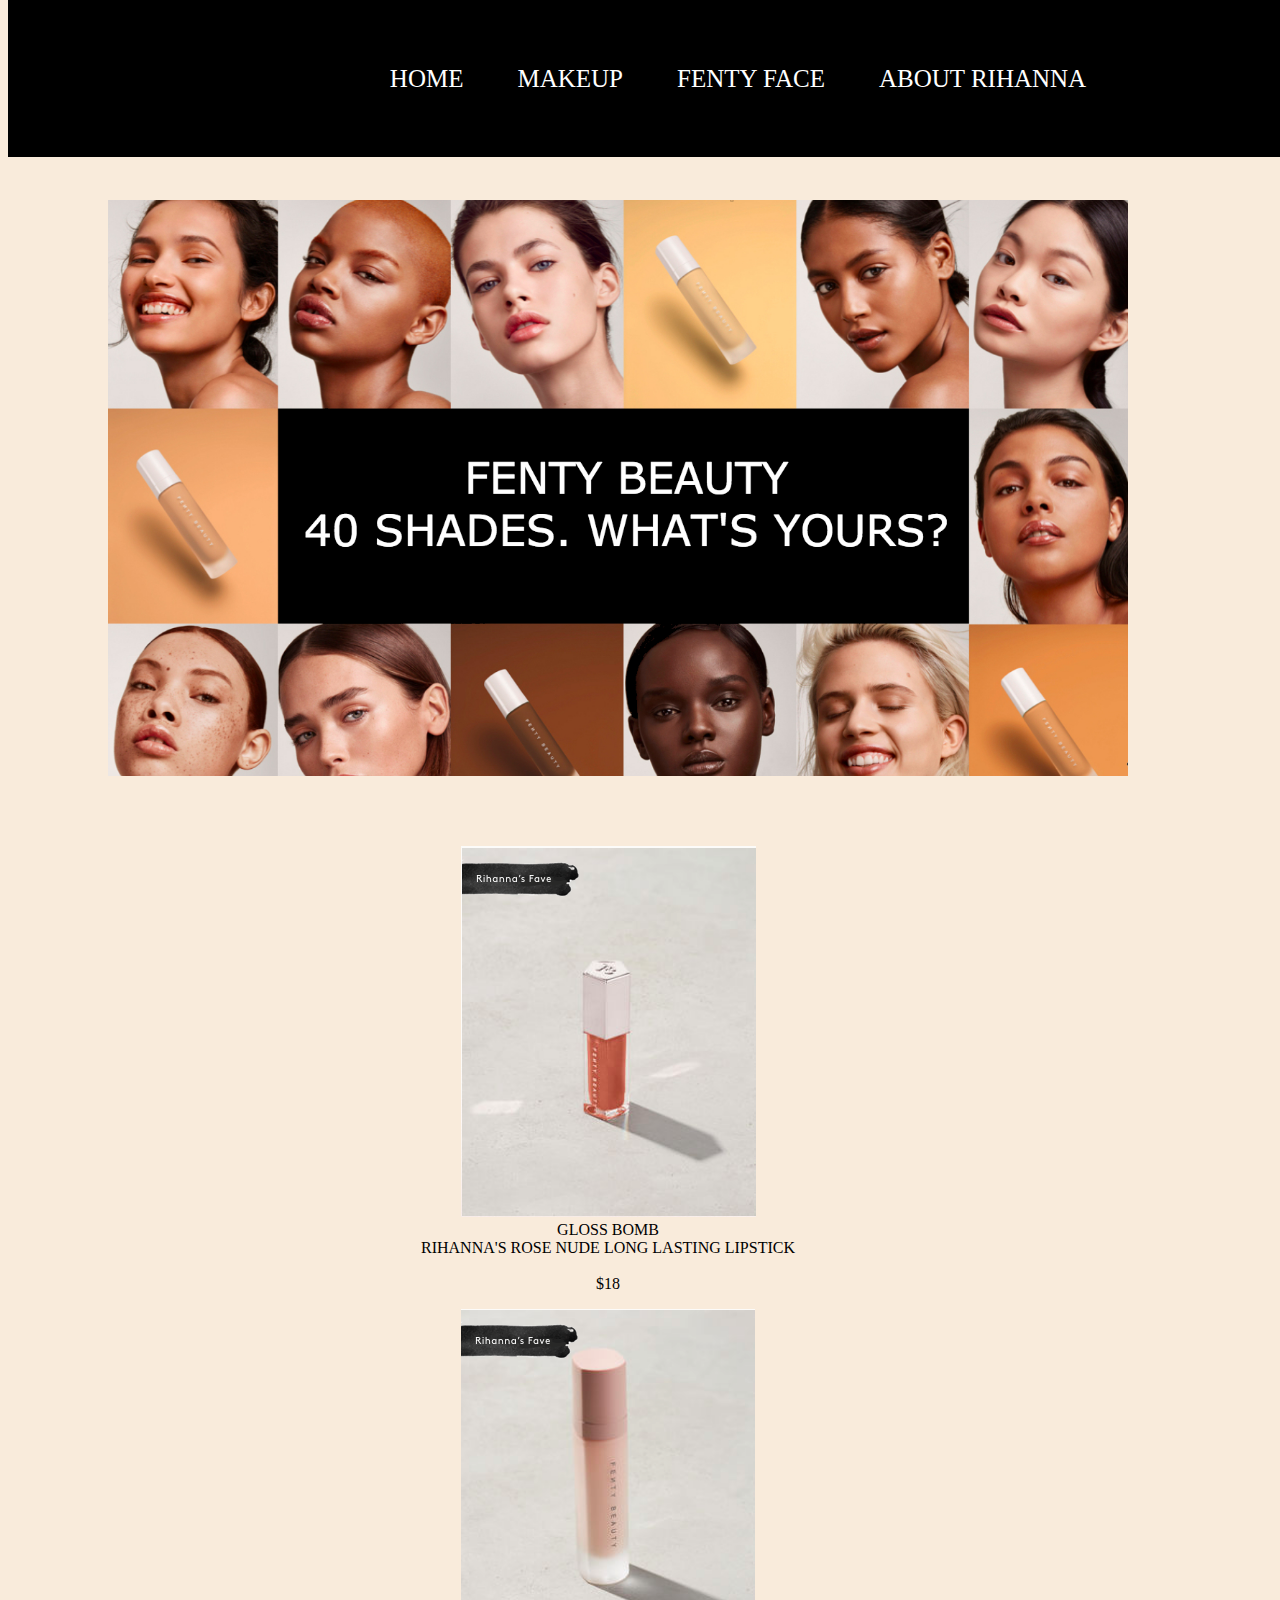
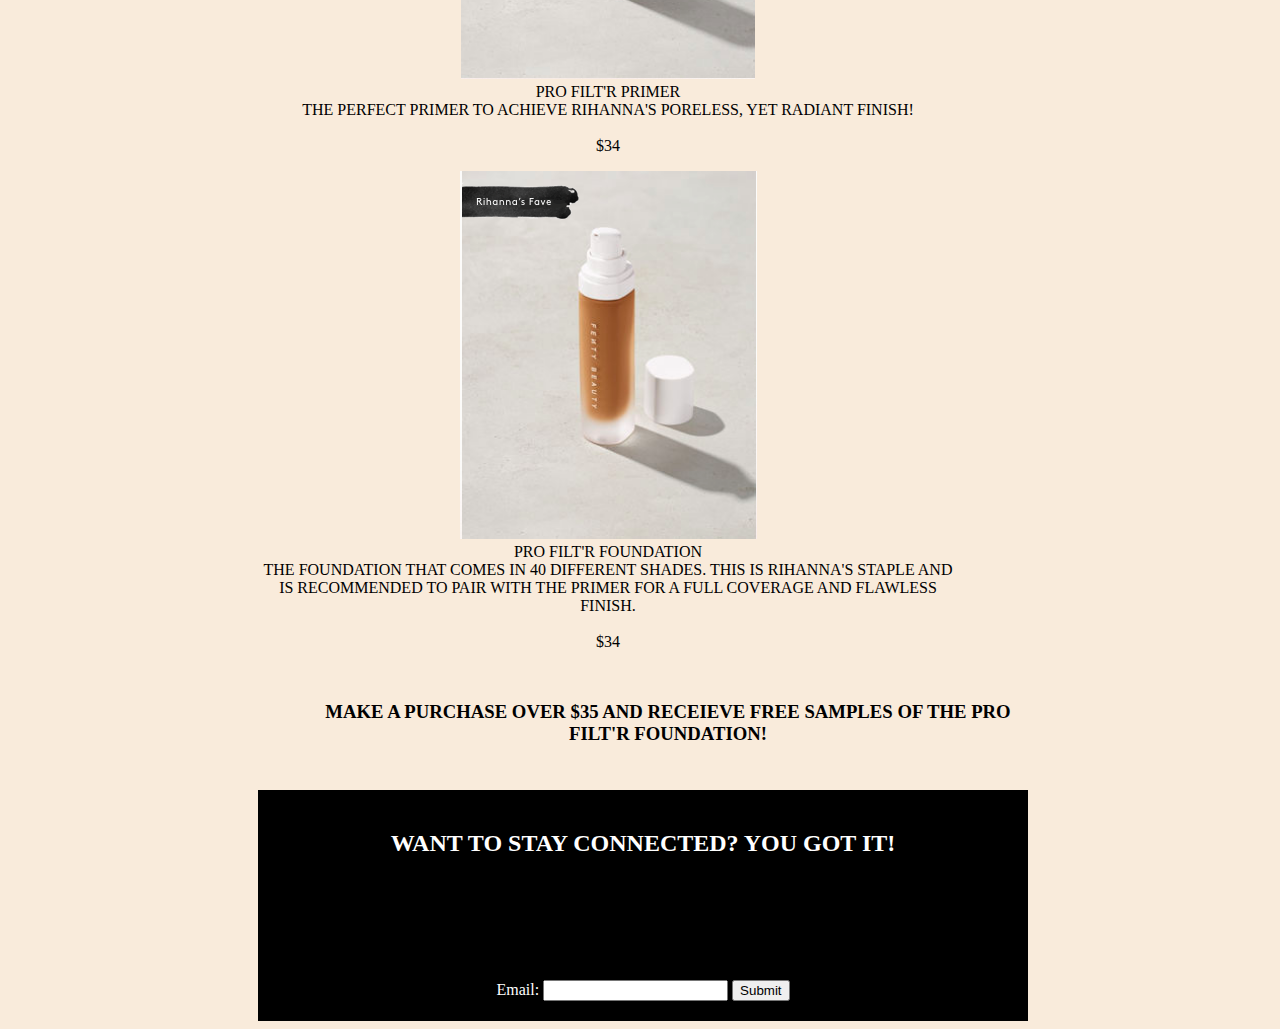
<file: index.html>
<!DOCTYPE html>
<html lang="en">

  <head>

    <meta charset="utf-8">
    <meta name="viewport" content="width=device-width, initial-scale=1, shrink-to-fit=no">
    <meta name="description" content="Fenty Beauty is a new cosmetic line created by Rihanna. Fenty Beauty is revolutionizing the makeup industry by providing a more diverse line for women of all shades and colors. "> <!--CHANGED META TAG -->

    <meta name="author" content="">

    <title>Fenty Beauty by Rihanna | Beauty in Diversity </title> <!--CHANGED TITLE TAG -->

    <!-- Custom styles for this template -->
    <link rel="stylesheet" href="css/style.css">
    
<!-- Global site tag (gtag.js) - Google Analytics -->
<script async src="https://www.googletagmanager.com/gtag/js?id=UA-108840061-1"></script>
<script>
  window.dataLayer = window.dataLayer || [];
  function gtag(){dataLayer.push(arguments);}
  gtag('js', new Date());

  gtag('config', 'UA-108840061-1');
</script>

  </head>
<body>
<div class="container">
    <nav>
        <ul>
            <li><a href="#">Home</a></li>
            <li><a href="#">Makeup</a></li>
            <li><a href="#">Fenty Face</a></li>
            <li><a href="#">About Rihanna</a></li>
        </ul>
    </nav> 
    <div class="row">
        <img src="images/40shades.jpg" alt="Fenty Beauty's 40 Foundation Shades. The amazing foundation that allows every women of every tone to find their shade. Fenty Beauty focuses on the beauty of diversity through its makeup, especially its foundation. " /> <!--change alt-->
    </div> 
    <div class="row2">
        <article>
            <figure><img src="images/lipgloss.jpg" alt="Fenty Beauty's Gloss Bomb; A rose nude lipgloss. A Perfect nude lipgloss for women of all shades. " /><figcaption><a href="#">Gloss Bomb<br>Rihanna's Rose Nude long lasting lipstick</br><br>$18</br></a></figcaption></figure>
            <figure><img src="images/primer.jpg" alt="The Pro Filt'r Primer created by Rihanna. The perfect primer to give off a matte, yet radiant finish. The primer allows for a shine free finish especially paired with Rihanna's foundation. " /><figcaption><a href="#">Pro Filt'r Primer<br>The Perfect Primer to achieve Rihanna's poreless, yet radiant finish! </br><br>$34</br></a></figcaption></figure>
            <figure><img src="images/foundation.jpg" alt="The Pro Filt'r Foundation created by Rihanna. This is Fenty Beauty's staple. The foundation comes in 40 different shades to meet every women of color skin tone. " /> <figcaption><a href="#">Pro Filt'r Foundation<br>The foundation that comes in 40 different shades. This is Rihanna's staple and is recommended to pair with the primer for a full coverage and flawless finish.</br><br>$34</br></a></figcaption></figure>   
        </article> <!--CHANGED ALL ALT TAG OPTIMIZATIONS -->
    </div>

    <div class="row3">
        <h3>Make a purchase over $35 and receieve free samples of The Pro Filt'r Foundation! </h3>
    </div>  

    <div class="row4">
        <h2>Want to stay connected? You got it!</h2>
        <h3>More information on new products, events, and exclusive offers -- all in your inbox!</h3><br>
        <form>Email:
            <input type="text" name="email">
            <input type="submit" name="submit"><br></form>
    </div>

</div>

</body>





  </html>
</file>
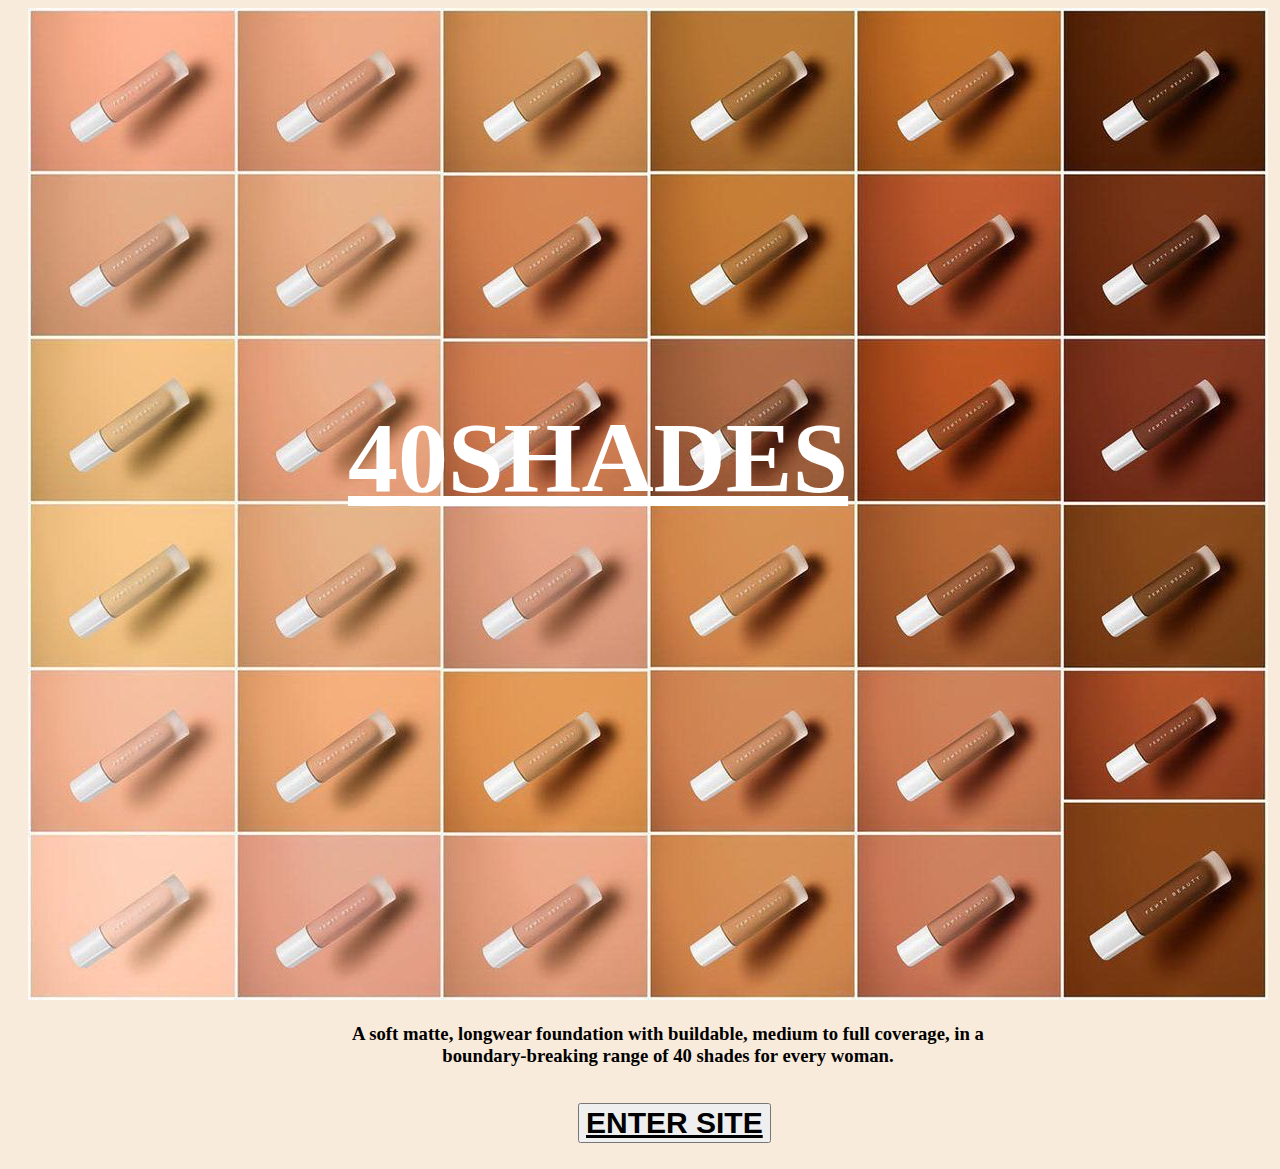
<file: landing-page-a.html>
<!DOCTYPE html>
<html lang="en">

  <head>

    <meta charset="utf-8">
    <meta name="viewport" content="width=device-width, initial-scale=1, shrink-to-fit=no">
    <meta name="description" content="Fenty Beauty is a new cosmetic line created by Rihanna. Fenty Beauty is revolutionizing the makeup industry by providing a more diverse line for women of all shades and colors. "> <!--CHANGED META TAG -->

    <meta name="author" content="">

    <title>Fenty Beauty by Rihanna | Beauty in Diversity </title> <!--CHANGED TITLE TAG -->

    <!-- Custom styles for this template -->
    <link rel="stylesheet" href="css/style.css">
    
<!-- Global site tag (gtag.js) - Google Analytics -->
<script async src="https://www.googletagmanager.com/gtag/js?id=UA-108840061-1"></script>
<script>
  window.dataLayer = window.dataLayer || [];
  function gtag(){dataLayer.push(arguments);}
  gtag('js', new Date());

  gtag('config', 'UA-108840061-1');
</script>
</head>
<body>
  <div class="landpg">
    <img src="images/foundation shades.jpg" alt="Fenty Beauty's 40 Foundation Shades. The amazing foundation that allows every women of every tone to find their shade. Fenty Beauty focuses on the beauty of diversity through its makeup, especially its foundation."/>
  </div>
<div class="landpgrow2">
    <h1>40SHADES</h1>
    </div>
<div class="landpgrow3">
  <h3>A soft matte, longwear foundation with buildable, medium to full coverage, in a boundary-breaking range of 40 shades for every woman.</h3>
</div>  <br>
<div class="landpgrow4">
  <button type="submit"><a href="index.html">ENTER SITE</a></button>
</div>  <Br>
</body>
  </html>
</file>
<file: css/style.css>
body{
	background-color: #f9ebdb;
	width: 1020px;

}
nav{
	background-color: black;
	text-align: center;
	clear: both;
	top: 0;
	overflow: hidden;
	position: fixed;
	width: 1420px;
	
}

nav ul{
	list-style: none;
	text-align: center;

}

nav ul li{
	display: inline-block;
	line-height: 75px;
}

nav ul li a{
	font-family: verdana;
	font-size: 25px;
	color: white;
	display: block;
	text-transform: uppercase;
	text-decoration: none;
	padding: 25px;
}

nav ul li a:hover{
	letter-spacing: 1.5px;
	font-weight: bold;
}

.row{
	margin-top: 200px;
	text-align: center;
	width: 100%;
}

.row img{
	width: 1020px;
	margin-right: 500px;
	margin-left: 100px;
	margin-bottom: 50px;
}
.row2{
	margin-right: 50px;
	/*margin-left: -60px;*/
	text-align: center;
	width: 100%;
}

.row2 img{

	display: inline-block;
	/*padding: 10px; */
	/*position: relative; */
	text-align: center;
	/*z-index: -1;*/
	/*float: right;*/

}

figure{
	/*float: right;*/
	text-align: center;
	margin-left: 250px;
	margin-right: 70px;
	font-family: verdana;
	text-transform: uppercase;
}

figure a{
	text-decoration: none;
	color: black;
}

figure a:hover{
	letter-spacing: 1px;
	font-weight: bold;
}

.row3{
	color: white;
	margin-top: 50px;
	/*padding: 20px; */
	text-align: center;
	font-family: verdana;
	text-transform: uppercase;
	width: 100%;
}

.row4{
	background-color: black;
	color: white;
	margin-top: 45px;
	margin-left: 250px;
	padding: 20px; 
	
}
.row4 h2{
	text-indent: px;
	padding: px;
	text-align: center;
	font-family: verdana;
	text-transform: uppercase;
}

.row4 h3{
	padding: px;
	text-align: center;
	font-family: verdana;
	text-transform: uppercase;
}
form{
	text-align: center;
}
.landpg{
	text-indent: 20px;
}
.landpgrow2 h1{
	color: white;
	font-family: verdana;
	position: absolute;
   top: 500px;
   width: 300px;
   font-size: 100px;
   padding-left: 340px;
   margin-top: -100px;
   text-decoration: underline;
}

h3{
	color: black;
	font-family: verdana;
	text-align: center;
	padding-left: 300px;
}

button{
	margin-left: 570px;
	color: black;
	font-weight: bolder;
	font-size: 30px;
}
button a{
	text-decoration: underline;
	color: black;

}

.landpageb{
	width: 1020px;
	text-align: center;
	margin-left: 120px;
	margin-top: -200px;
}
video{
	width: 100%;
}
.landpagebrow2{
	margin-top: -200px;
}
</file>
